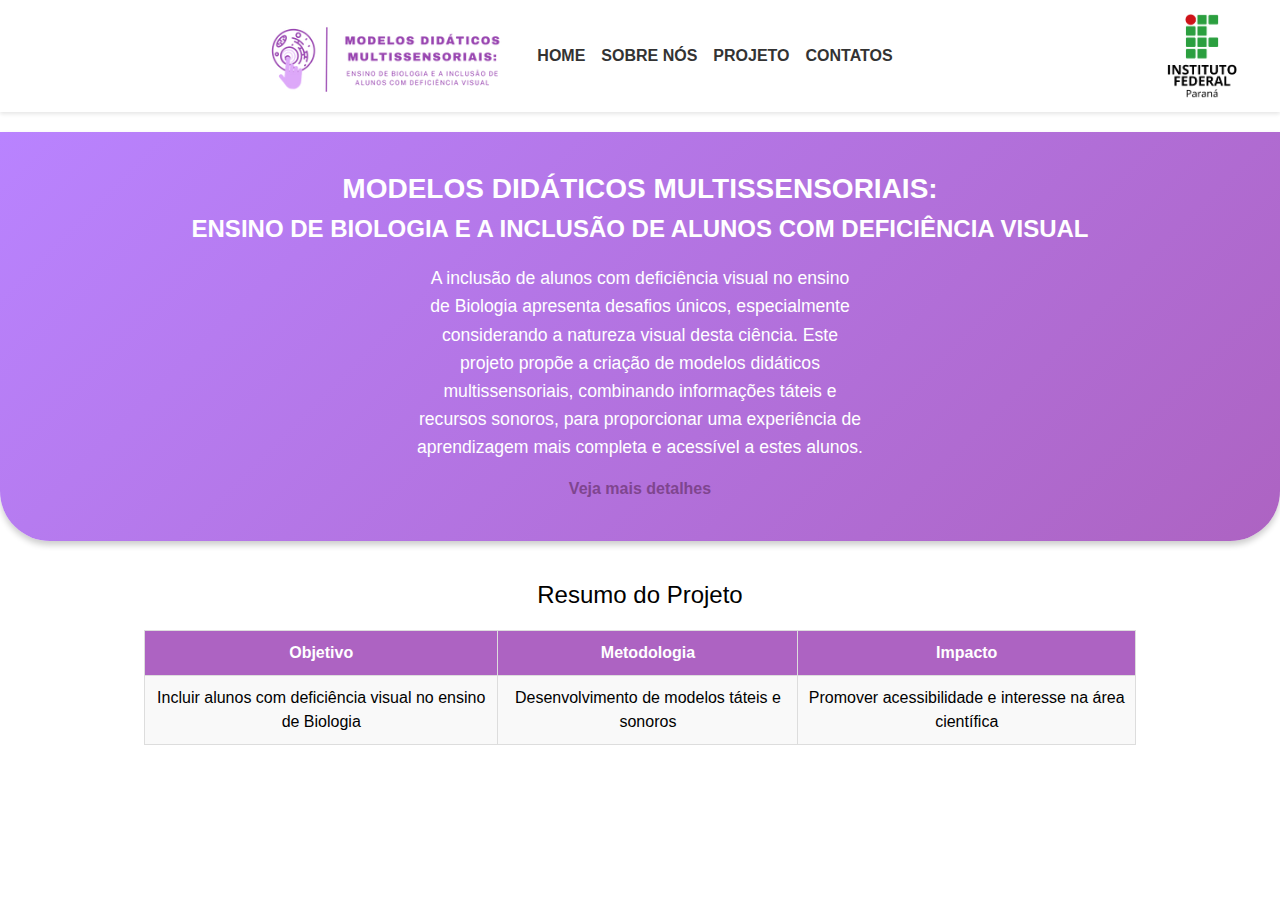
<file: index.html>
<!DOCTYPE html>
<html lang="pt-br">
  <head>
    <meta charset="UTF-8">
    <meta name="viewport" content="width=device-width, initial-scale=1.0">
    <title>Projeto Biologia</title>
    <link href="https://cdn.jsdelivr.net/npm/bootstrap@5.3.3/dist/css/bootstrap.min.css" rel="stylesheet">
    <script src="https://cdn.jsdelivr.net/npm/bootstrap@5.3.3/dist/js/bootstrap.bundle.min.js"></script>

    
        <style>
        
        * {
            margin: 0;
            padding: 0;
            box-sizing: border-box;
        }

        body {
            font-family: Arial, sans-serif;
            font-size: medium;
           color: rgb(0, 0, 0);
           background-color:rgb(255, 255, 255)
        }

        
        section#home {
            padding: 40px 20px;
            text-align: center;
            background: linear-gradient(135deg, #B983FF, #ad63c2);
            color: white;
            border-bottom-left-radius: 50px;
            border-bottom-right-radius: 50px;
            box-shadow: 0px 4px 6px rgba(0, 0, 0, 0.2);
        }

        section#home h3, section#home h4 {
            margin-bottom: 10px;
            font-weight: bold;
        }

        section#home p {
            margin-top: 20px;
            line-height: 1.6;
            font-size: 1.1rem;
        }

        
        .navbar {
            background-color: #fff;
            box-shadow: 0 2px 4px rgba(0, 0, 0, 0.1);
            margin-bottom: 20px;
        }

        .navbar-nav .nav-link {
            color: #333;
            font-weight: bold;
            transition: color 0.3s ease;
        }

        .navbar-nav .nav-link:hover {
            color:  #ad63c2;
        }

        
        img {
            display: block;
            margin: 0 auto;
            max-width: 100%;
            height: auto;
            border-radius: 15px;
        }

        
        a {
            text-decoration: none;
            color:rgb(127, 69, 143);
            font-weight: bold;
        }

        a:hover {
            text-decoration: underline;
        }

        
        table {
            margin: 20px auto;
            width: 80%;
            border-collapse: collapse;
        }

        table, th, td {
            border: 1px solid #ddd;
            text-align: center;
        }

        th {
            background-color: #ad63c2;
            color: white;
            padding: 10px;
        }

        td {
            padding: 10px;
            background-color: #F9F9F9;
        }

        section#conteudo {
            padding: 40px 20px;
            text-align: center;
        }
        
      
        </style>
  </head>
  <body>
    
    <main>
        <nav class="navbar navbar-expand-sm justify-content-center">
          <div class="container-fluid">
            <img src="./img/logo.png" class="navbar-brand" width="250" alt="Logo">
            <button class="navbar-toggler" type="button" data-bs-toggle="collapse" data-bs-target="#collapsibleNavbar">
              <span class="navbar-toggler-icon"></span>
            </button>
            <ul class="navbar-nav">
              <li class="nav-item"><a class="nav-link" href="index.html">HOME</a></li>
              <li class="nav-item"><a class="nav-link" href="sobrenos.html">SOBRE NÓS</a></li>
              <li class="nav-item"><a class="nav-link" href="projeto1.html">PROJETO</a></li>
              <li class="nav-item"><a class="nav-link" href="contatos.html">CONTATOS</a></li>
            </ul>
            <img src="./img/ifpr logo.png" class="navbar-brand" width="100" alt="Logo IFPR">
          </div>
        </nav>
      </main>
    
        <section id="home" >

           
            

            <h3>MODELOS DIDÁTICOS MULTISSENSORIAIS:</h3>
             <h4>ENSINO DE BIOLOGIA E A INCLUSÃO DE ALUNOS COM DEFICIÊNCIA VISUAL</h4>
                
            <p>
                A inclusão de alunos com deficiência visual no ensino<br>
                de Biologia apresenta desafios únicos, especialmente <br>
                considerando a natureza visual desta ciência. Este <br>
                projeto propõe a criação de modelos didáticos <br>
                multissensoriais, combinando informações táteis e <br>
                recursos sonoros, para proporcionar uma experiência de <br>
                aprendizagem mais completa e acessível a estes alunos.
            </p>
                <a href="projeto1.html">Veja mais detalhes</a>
           
        </section>

    
        <section id="conteudo">
        <h4>Resumo do Projeto</h4>
        <table>
            <tr>
            <th>Objetivo</th>
            <th>Metodologia</th>
            <th>Impacto</th>
            </tr>
            <tr>
            <td>Incluir alunos com deficiência visual no ensino de Biologia</td>
            <td>Desenvolvimento de modelos táteis e sonoros</td>
            <td>Promover acessibilidade e interesse na área científica</td>
            </tr>
        </table>
        </section>
  </body>
</html>
</file>
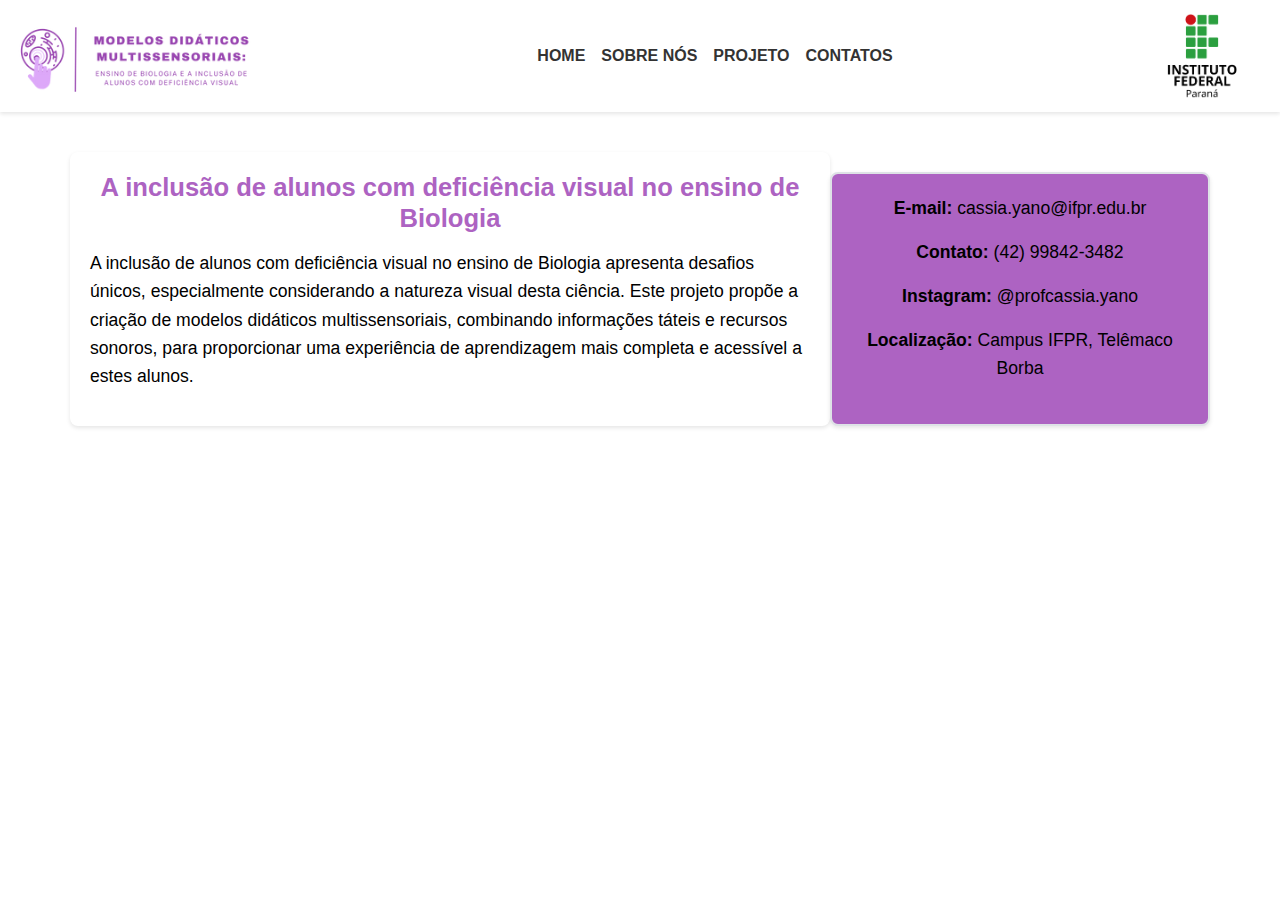
<file: contatos.html>
<!DOCTYPE html>
<html lang="pt-br">
<head>
    <meta charset="UTF-8">
    <meta name="viewport" content="width=device-width, initial-scale=1.0">
    <title>Modelos Didáticos Multissensoriais</title>
   
    <link href="https://cdn.jsdelivr.net/npm/bootstrap@5.3.3/dist/css/bootstrap.min.css" rel="stylesheet">
    
    <script src="https://cdn.jsdelivr.net/npm/bootstrap@5.3.3/dist/js/bootstrap.bundle.min.js"></script>
    <style>
        
        * {
            margin: 0;
            padding: 0;
            box-sizing: border-box;
        }

        body {
            font-family: Arial, sans-serif;
            font-size: medium;
           color: rgb(0, 0, 0);
           background-color:rgb(255, 255, 255)
        }

       
        header {
            background-color: #ad63c2;
            text-align: center;
            padding: 30px 20px;
            color: #000;
            font-weight: bold;
            border-bottom-left-radius: 50px;
            border-bottom-right-radius: 50px;
            box-shadow: 0px 4px 6px rgba(0, 0, 0, 0.2);
        }

        header h4 {
            margin: 0;
            font-size: 2rem;
        }

        header p {
            font-size: 1.1rem;
            margin-top: 10px;
        }

        /* Barra de Navegação */
        nav.navbar {
            background-color: #fff;
            box-shadow: 0 2px 4px rgba(0, 0, 0, 0.1);
            margin-bottom: 20px;
        }

        nav.navbar .navbar-nav .nav-link {
            color: #333;
            font-weight: bold;
            transition: color 0.3s ease;
        }

        nav.navbar .navbar-nav .nav-link.active {
            color: #ad63c2;
        }

        nav.navbar .navbar-nav .nav-link:hover {
            color: #ad63c2;
        }

        
        .content-section {
            margin: 40px auto;
        }

        .box {
            padding: 20px;
            border-radius: 8px;
            background-color: #fff;
            box-shadow: 0 2px 4px rgba(0, 0, 0, 0.1);
        }

       
        h5 {
            font-size: 1.6rem;
            font-weight: bold;
            color: #ad63c2;
        }

        p {
            font-size: 1.1rem;
            line-height: 1.6;
        }

        
        .contact-box {
            background-color: #F8F9FA;
            border: 2px solid #dee2e6;
            padding: 20px;
            margin-top: 20px;
            border-radius: 8px;
            text-align: center;
            box-shadow: 0 2px 4px rgba(0, 0, 0, 0.1);
        }

       
        a {
            text-decoration: none;
            color: #ad63c2;
            font-weight: bold;
        }

        a:hover {
            text-decoration: underline;
        }

        #ultimo{
            background-color: #ad63c2;
        }
    </style>
</head>
<body>
    
    <main>
        <nav class="navbar navbar-expand-sm justify-content-center">
          <div class="container-fluid">
            <img src="./img/logo.png" class="navbar-brand" width="250" alt="Logo">
            <button class="navbar-toggler" type="button" data-bs-toggle="collapse" data-bs-target="#collapsibleNavbar">
              <span class="navbar-toggler-icon"></span>
            </button>
            <ul class="navbar-nav">
              <li class="nav-item"><a class="nav-link" href="index.html">HOME</a></li>
              <li class="nav-item"><a class="nav-link" href="sobrenos.html">SOBRE NÓS</a></li>
              <li class="nav-item"><a class="nav-link" href="projeto1.html">PROJETO</a></li>
              <li class="nav-item"><a class="nav-link" href="contatos.html">CONTATOS</a></li>
            </ul>
            <img src="./img/ifpr logo.png" class="navbar-brand" width="100" alt="Logo IFPR">
          </div>
        </nav>
      </main>
  
    
    <main class="container content-section">
        <div class="row">
            
            <div class="col-md-8 box">
                <h5 class="text-center mb-3">A inclusão de alunos com deficiência visual no ensino de Biologia</h5>
                <p>
                    A inclusão de alunos com deficiência visual no ensino de Biologia apresenta desafios únicos, 
                    especialmente considerando a natureza visual desta ciência. Este projeto propõe a criação 
                    de modelos didáticos multissensoriais, combinando informações táteis e recursos sonoros, 
                    para proporcionar uma experiência de aprendizagem mais completa e acessível a estes alunos.
                </p>
            </div>
            
            <div class="col-md-4 contact-box" id="ultimo">
                <p><strong>E-mail:</strong> cassia.yano@ifpr.edu.br</p>
                <p><strong>Contato:</strong> (42) 99842-3482</p>
                <p><strong>Instagram:</strong> @profcassia.yano</p>
                <p><strong>Localização:</strong> Campus IFPR, Telêmaco Borba</p>
            </div>
        </div>
    </main>
</body>
</html>
</file>
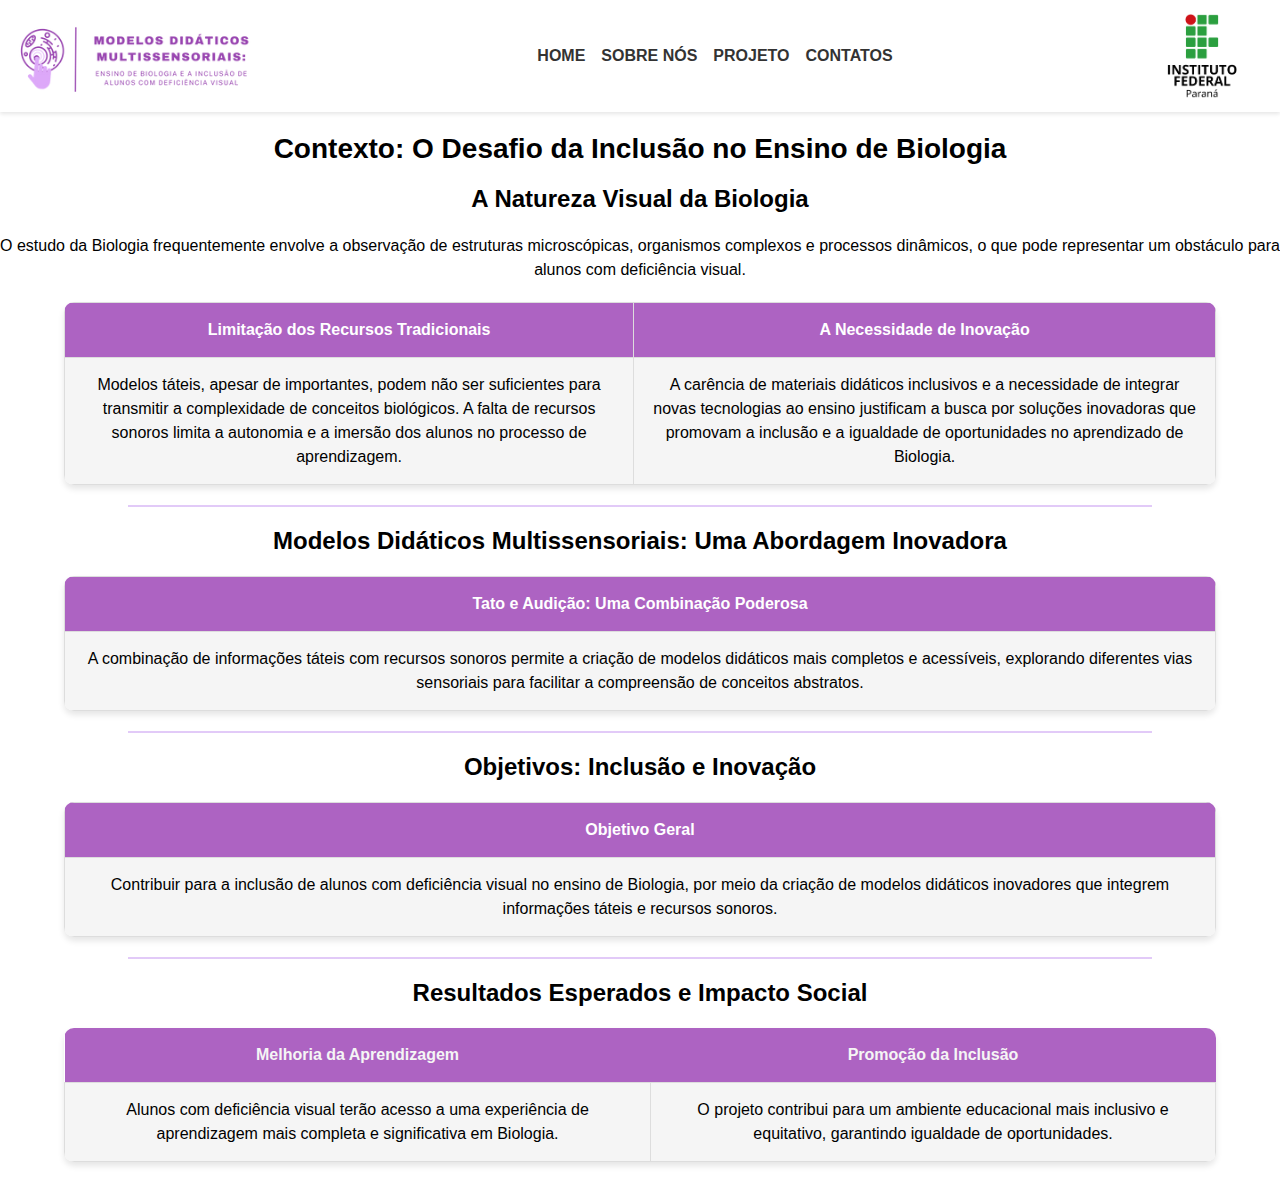
<file: projeto1.html>
<!DOCTYPE html>
<html lang="pt-br">
  <head>
    <meta charset="UTF-8">
    <meta name="viewport" content="width=device-width, initial-scale=1.0">
    <title>Projeto Biologia</title>
    <link href="https://cdn.jsdelivr.net/npm/bootstrap@5.3.3/dist/css/bootstrap.min.css" rel="stylesheet">
    <script src="https://cdn.jsdelivr.net/npm/bootstrap@5.3.3/dist/js/bootstrap.bundle.min.js"></script>

    
    <style>
      
      * {
        margin: 0;
        padding: 0;
        box-sizing: border-box;
      }

      body {
        font-family: Arial, sans-serif;
        font-size: medium;
        color: rgb(0, 0, 0);
        background-color:rgb(255, 255, 255)
        
      }

      
      .navbar {
        background-color: #fff;
        box-shadow: 0 2px 4px rgba(0, 0, 0, 0.1);
      }

      .navbar-nav .nav-link {
        font-weight: bold;
        color: #333;
        transition: color 0.3s ease;
      }

      .navbar-nav .nav-link:hover {
        color: #ad63c2;
      }

      
      h3, h4 {
        text-align: center;
        margin: 20px 0;
        font-weight: bold;
        color:black
      }

      
      table {
        margin: 20px auto;
        width: 90%;
        background-color: #fff;
        border-collapse: collapse;
        border-radius: 10px;
        overflow: hidden;
        box-shadow: 0 4px 6px rgba(0, 0, 0, 0.1);
      }

      table th, table td {
        padding: 15px;
        text-align: center;
        border: 1px solid #ddd;
        font-size: 1rem;
      }

      table th {
        background-color: #ad63c2;
        color: white;
        font-weight: bold;
      }

      table td {
        background-color: #f5f5f5;
      }

      
      .navbar-brand {
        max-width: 100%;
        height: auto;
      }

     
      hr {
        border: none;
        height: 2px;
        background: linear-gradient(to right, #8A2BE2, #8A2BE2);
        margin: 20px auto;
        width: 80%;
      }

      
      #ultimo th{
        border: none;
        color: #dda8f9;
        color:#f5f5f5;
        font-weight: bold;
      }
    </style>
  </head>
  <body>
    
    <main>
      <nav class="navbar navbar-expand-sm justify-content-center">
        <div class="container-fluid">
          <img src="./img/logo.png" class="navbar-brand" width="250" alt="Logo">
          <button class="navbar-toggler" type="button" data-bs-toggle="collapse" data-bs-target="#collapsibleNavbar">
            <span class="navbar-toggler-icon"></span>
          </button>
          <ul class="navbar-nav">
            <li class="nav-item"><a class="nav-link" href="index.html">HOME</a></li>
            <li class="nav-item"><a class="nav-link" href="sobrenos.html">SOBRE NÓS</a></li>
            <li class="nav-item"><a class="nav-link" href="projeto1.html">PROJETO</a></li>
            <li class="nav-item"><a class="nav-link" href="contatos.html">CONTATOS</a></li>
          </ul>
          <img src="./img/ifpr logo.png" class="navbar-brand" width="100" alt="Logo IFPR">
        </div>
      </nav>
    </main>

    
    <section id="projeto1">
      
      <h3>Contexto: O Desafio da Inclusão no Ensino de Biologia</h3>
      <h4>A Natureza Visual da Biologia</h4>
      <p class="text-center">
        O estudo da Biologia frequentemente envolve a observação de estruturas microscópicas, organismos complexos e processos dinâmicos, o que pode representar um obstáculo para alunos com deficiência visual.
      </p>

      
      <table>
        <tr>
          <th>Limitação dos Recursos Tradicionais</th>
          <th>A Necessidade de Inovação</th>
        </tr>
        <tr>
          <td>
            Modelos táteis, apesar de importantes, podem não ser suficientes para transmitir a complexidade de conceitos biológicos. A falta de recursos sonoros limita a autonomia e a imersão dos alunos no processo de aprendizagem.
          </td>
          <td>
            A carência de materiais didáticos inclusivos e a necessidade de integrar novas tecnologias ao ensino justificam a busca por soluções inovadoras que promovam a inclusão e a igualdade de oportunidades no aprendizado de Biologia.
          </td>
        </tr>
      </table>

      <hr>

      
      <h4>Modelos Didáticos Multissensoriais: Uma Abordagem Inovadora</h4>
      <table>
        <tr><th>Tato e Audição: Uma Combinação Poderosa</th></tr>
        <tr>
          <td>
            A combinação de informações táteis com recursos sonoros permite a criação de modelos didáticos mais completos e acessíveis, explorando diferentes vias sensoriais para facilitar a compreensão de conceitos abstratos.
          </td>
        </tr>
      </table>

      <hr>

      
      <h4>Objetivos: Inclusão e Inovação</h4>
      <table>
        <tr><th>Objetivo Geral</th></tr>
        <tr>
          <td>
            Contribuir para a inclusão de alunos com deficiência visual no ensino de Biologia, por meio da criação de modelos didáticos inovadores que integrem informações táteis e recursos sonoros.
          </td>
        </tr>
      </table>

      <hr>

      
      <h4>Resultados Esperados e Impacto Social</h4>
      <table id="ultimo">
        <tr>
          <th>Melhoria da Aprendizagem</th>
          <th>Promoção da Inclusão</th>
        </tr>
        <tr>
          <td>
            Alunos com deficiência visual terão acesso a uma experiência de aprendizagem mais completa e significativa em Biologia.
          </td>
          <td>
            O projeto contribui para um ambiente educacional mais inclusivo e equitativo, garantindo igualdade de oportunidades.
          </td>
        </tr>
      </table>
    </section>
  </body>
</html>
</file>
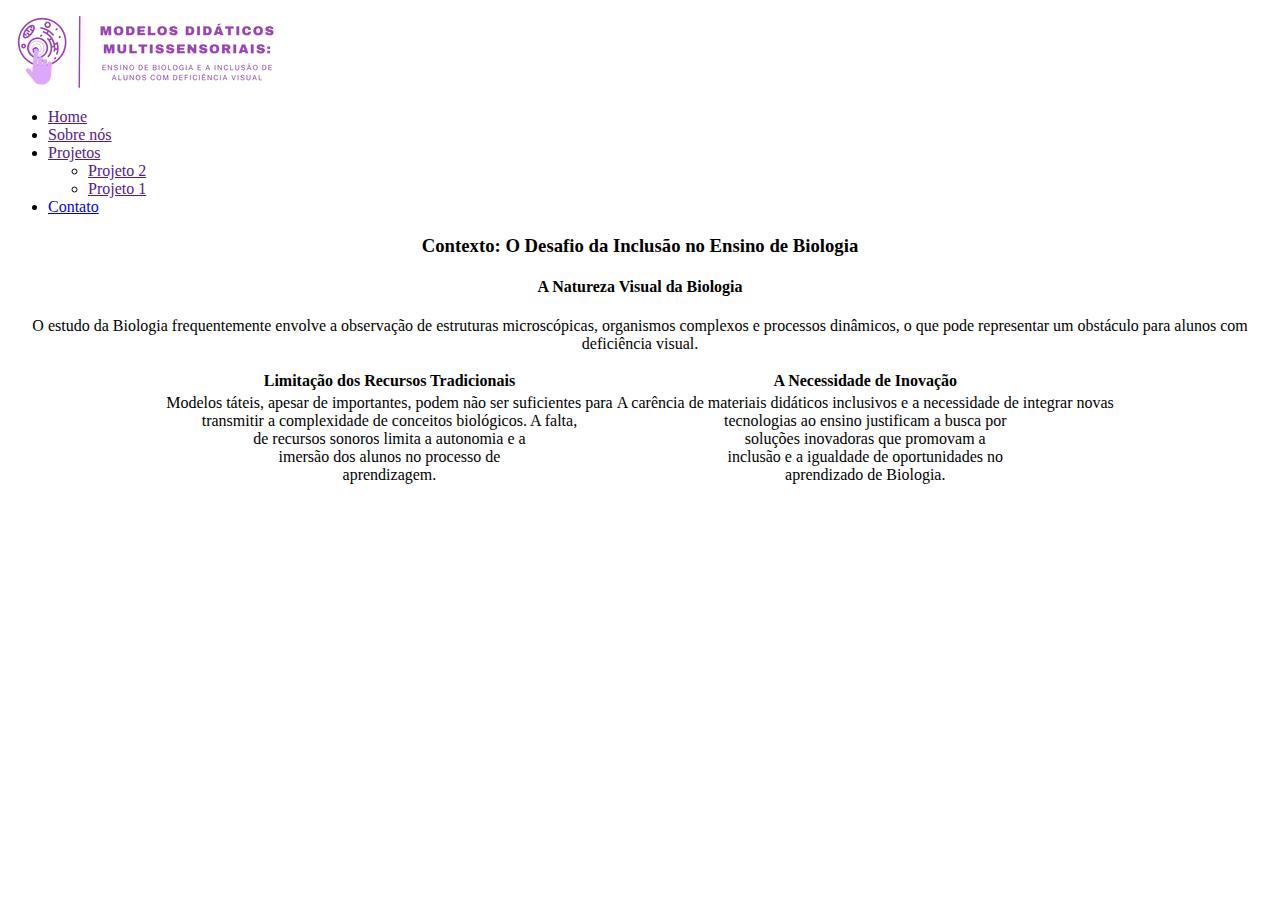
<file: projetos.html>
<!DOCTYPE html>
<html lang="en">
    <head>
        <meta charset="UTF-8">
        <meta name="viewport" content="width=device-width, initial-scale=1.0">
        <title>Document</title>
    </head>
    <body>
        <main>
            <div class="container-fluid">
                <img src="./img/logo.png" alt="200" style="max-width: 100%;">
                <nav class="navbar navbar-expand-sm bg-light justify-content-center" >
                <ul class="navbar-nav">
                    <li class="nav-item">
                    <a class="nav-link" href="">Home</a>
                    </li>
                    <li class="nav-item">
                    <a class="nav-link" href="">Sobre nós</a>
                    </li>
                    <li class="nav-item dropdown">
                    <a class="nav-link dropdown-toggle" href="" role="button" data-bs-toggle="dropdown">Projetos</a>
                    <ul class="dropdown-menu">
                        <li><a class="dropdown-item" href="">Projeto 2</a></li>
                        <li><a class="dropdown-item" href="">Projeto 1</a></li>
                    </ul>
                    </li>
                    <li class="nav-item">
                    <a class="nav-link" href="#contato">Contato</a>
                    </li>
                </ul>
                </nav>
            </div>
        </main>   
        <section id="projeto1">
            <h3 style="text-align:center;"> Contexto: O Desafio da Inclusão no Ensino de Biologia </h3>
            <h4 style="text-align:center;"> A Natureza Visual da Biologia </h4>
            <p style="text-align: center;"> O estudo da Biologia frequentemente envolve a observação de estruturas microscópicas, organismos complexos e processos dinâmicos, o que pode representar um obstáculo para alunos com deficiência visual. </p>
            
        
            <table align="center" border="0" style="text-align: center;">
            <tr>
                <th> Limitação dos Recursos Tradicionais </th>
                
                <th> A Necessidade de Inovação</th>
            </tr>

            <tr>
                <td>  Modelos táteis, apesar de importantes, podem não ser suficientes para <br>transmitir a
                complexidade de conceitos biológicos. A falta,
                <br> de recursos sonoros limita a autonomia e a <br>imersão dos alunos no processo de<br> aprendizagem.
                </td>

                <td> A carência de materiais didáticos inclusivos e a necessidade de integrar novas<br> tecnologias ao ensino justificam a busca
                por <br> soluções inovadoras que promovam a<br> inclusão e a igualdade de oportunidades no<br> aprendizado de Biologia.
                </td>
            </tr>
            </table>
            
    </body>
</html>
</file>
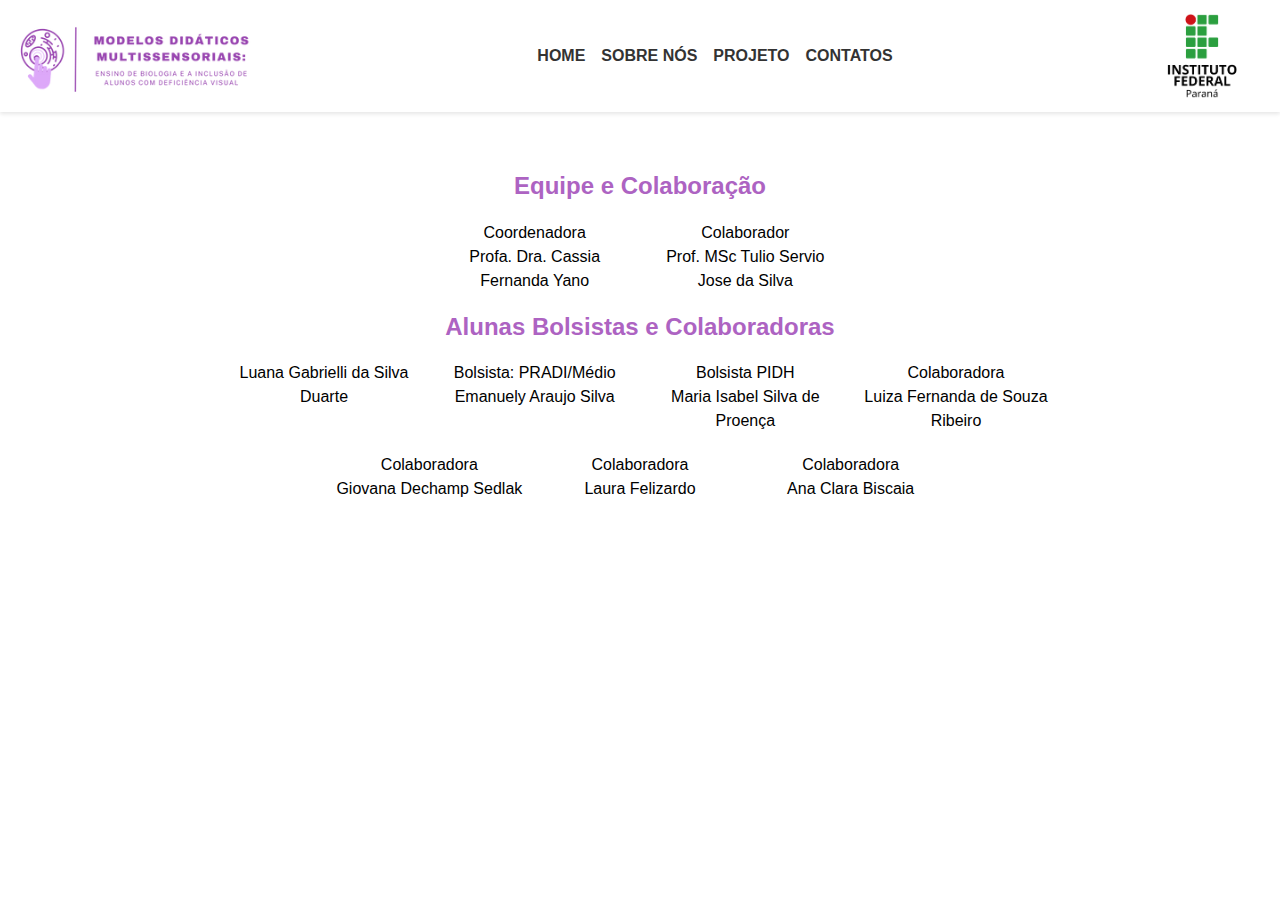
<file: sobrenos.html>
<!DOCTYPE html>
<html lang="en">
  <head>
      <meta charset="UTF-8">
      <meta name="viewport" content="width=device-width, initial-scale=1.0">
      <title>Document</title>
      <link href="https://cdn.jsdelivr.net/npm/bootstrap@5.3.3/dist/css/bootstrap.min.css" rel="stylesheet">
      <script src="https://cdn.jsdelivr.net/npm/bootstrap@5.3.3/dist/js/bootstrap.bundle.min.js"></script>

      
      <style>
        
        * {
          margin: 0;
          padding: 0;
          box-sizing: border-box;
        }

        body {
          font-family: Arial, sans-serif;
          font-size: medium;
          color: rgb(0, 0, 0);
          background-color:rgb(255, 255, 255)
        }

        
        .navbar {
          background-color: #fff;
          box-shadow: 0 2px 4px rgba(0, 0, 0, 0.1);
          margin-bottom: 20px;
        }

        .navbar-nav .nav-link {
          color: #333;
          font-weight: bold;
          transition: color 0.3s ease;
        }

        .navbar-nav .nav-link:hover {
          color: #ad63c2;
        }

        
        section#sobrenos {
          padding: 40px 20px;
          text-align: center;
        }

        h4 {
          font-size: 1.5rem;
          font-weight: bold;
          margin-bottom: 20px;
          color:#ad63c2
        }

        .row {
          display: flex;
          justify-content: center;
          flex-wrap: wrap;
        }

        .col-sm-2 {
          margin-bottom: 20px;
        }

        a:hover {
          text-decoration: underline;
        }
      </style>
  </head>
  <body>
      
    <main>
      <nav class="navbar navbar-expand-sm justify-content-center">
        <div class="container-fluid">
          <img src="./img/logo.png" class="navbar-brand" width="250" alt="Logo">
          <button class="navbar-toggler" type="button" data-bs-toggle="collapse" data-bs-target="#collapsibleNavbar">
            <span class="navbar-toggler-icon"></span>
          </button>
          <ul class="navbar-nav">
            <li class="nav-item"><a class="nav-link" href="index.html">HOME</a></li>
            <li class="nav-item"><a class="nav-link" href="sobrenos.html">SOBRE NÓS</a></li>
            <li class="nav-item"><a class="nav-link" href="projeto1.html">PROJETO</a></li>
            <li class="nav-item"><a class="nav-link" href="contatos.html">CONTATOS</a></li>
          </ul>
          <img src="./img/ifpr logo.png" class="navbar-brand" width="100" alt="Logo IFPR">
        </div>
      </nav>
    </main>
    
      <section id="sobrenos">
        <h4>Equipe e Colaboração</h4>

        <div class="row">
          <p class="col-sm-2">
            Coordenadora <br>
            Profa. Dra. Cassia Fernanda Yano
          </p>

          <p class="col-sm-2"> 
            Colaborador <br>
            Prof. MSc Tulio Servio Jose da Silva
          </p>
        </div> 

        <h4>Alunas Bolsistas e Colaboradoras</h4>
        
        <div class="row">
          <p class="col-sm-2"
            Bolsista PIBIC Jr. <br>
            Luana Gabrielli da Silva Duarte
          </p>

          <p class="col-sm-2">
            Bolsista: PRADI/Médio <br>
            Emanuely Araujo Silva 
          </p>

          <p class="col-sm-2">
  
            Bolsista PIDH <br>
            Maria Isabel Silva de Proença 
          </p>

          <p class="col-sm-2">
             
            Colaboradora <br>
            Luiza Fernanda de Souza Ribeiro 
          </p>
        </div> 

        <div class="row">
          <p class="col-sm-2">
            
            Colaboradora <br>
            Giovana Dechamp Sedlak
          </p>

          <p class="col-sm-2">
            
            Colaboradora <br>
            Laura Felizardo
          </p>

          <p class="col-sm-2">
            
            Colaboradora <br>
            Ana Clara Biscaia 
          </p>
        </div> 
      </section>

  </body>
</html>
</file>
